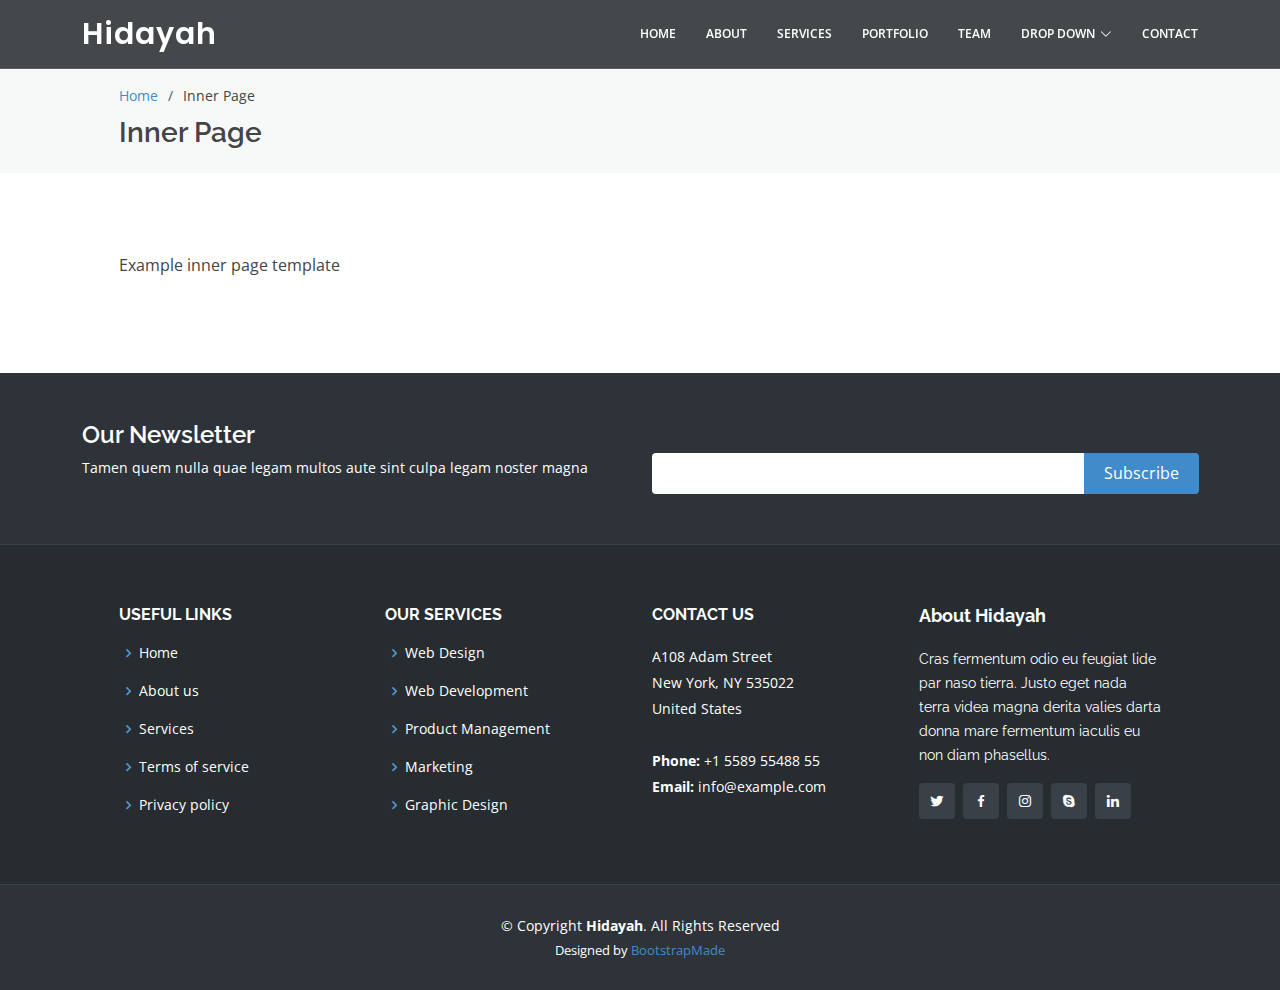
<file: inner-page.html>
<!DOCTYPE html>
<html lang="en">

<head>
  <meta charset="utf-8">
  <meta content="width=device-width, initial-scale=1.0" name="viewport">

  <title>Inner Page - Hidayah Bootstrap Template</title>
  <meta content="" name="description">
  <meta content="" name="keywords">

  <!-- Favicons -->
  <link href="assets/img/favicon.png" rel="icon">
  <link href="assets/img/apple-touch-icon.png" rel="apple-touch-icon">

  <!-- Google Fonts -->
  <link href="https://fonts.googleapis.com/css?family=Open+Sans:300,300i,400,400i,600,600i,700,700i|Raleway:300,300i,400,400i,500,500i,600,600i,700,700i|Poppins:300,300i,400,400i,500,500i,600,600i,700,700i" rel="stylesheet">

  <!-- Vendor CSS Files -->
  <link href="assets/vendor/animate.css/animate.min.css" rel="stylesheet">
  <link href="assets/vendor/bootstrap/css/bootstrap.min.css" rel="stylesheet">
  <link href="assets/vendor/bootstrap-icons/bootstrap-icons.css" rel="stylesheet">
  <link href="assets/vendor/boxicons/css/boxicons.min.css" rel="stylesheet">
  <link href="assets/vendor/glightbox/css/glightbox.min.css" rel="stylesheet">
  <link href="assets/vendor/remixicon/remixicon.css" rel="stylesheet">
  <link href="assets/vendor/swiper/swiper-bundle.min.css" rel="stylesheet">

  <!-- Template Main CSS File -->
  <link href="assets/css/style.css" rel="stylesheet">

  <!-- =======================================================
  * Template Name: Hidayah
  * Updated: Jan 29 2024 with Bootstrap v5.3.2
  * Template URL: https://bootstrapmade.com/hidayah-free-simple-html-template-for-corporate/
  * Author: BootstrapMade.com
  * License: https://bootstrapmade.com/license/
  ======================================================== -->
</head>

<body>

  <!-- ======= Header ======= -->
  <header id="header" class="fixed-top header-inner-pages">
    <div class="container d-flex align-items-center justify-content-between">

      <h1 class="logo"><a href="index.html">Hidayah</a></h1>
      <!-- Uncomment below if you prefer to use an image logo -->
      <!-- <a href="index.html" class="logo"><img src="assets/img/logo.png" alt="" class="img-fluid"></a>-->

      <nav id="navbar" class="navbar">
        <ul>
          <li><a class="nav-link scrollto " href="#hero">Home</a></li>
          <li><a class="nav-link scrollto" href="#about">About</a></li>
          <li><a class="nav-link scrollto" href="#services">Services</a></li>
          <li><a class="nav-link  scrollto" href="#portfolio">Portfolio</a></li>
          <li><a class="nav-link scrollto" href="#team">Team</a></li>
          <li class="dropdown"><a href="#"><span>Drop Down</span> <i class="bi bi-chevron-down"></i></a>
            <ul>
              <li><a href="#">Drop Down 1</a></li>
              <li class="dropdown"><a href="#"><span>Deep Drop Down</span> <i class="bi bi-chevron-right"></i></a>
                <ul>
                  <li><a href="#">Deep Drop Down 1</a></li>
                  <li><a href="#">Deep Drop Down 2</a></li>
                  <li><a href="#">Deep Drop Down 3</a></li>
                  <li><a href="#">Deep Drop Down 4</a></li>
                  <li><a href="#">Deep Drop Down 5</a></li>
                </ul>
              </li>
              <li><a href="#">Drop Down 2</a></li>
              <li><a href="#">Drop Down 3</a></li>
              <li><a href="#">Drop Down 4</a></li>
            </ul>
          </li>
          <li><a class="nav-link scrollto" href="#contact">Contact</a></li>
        </ul>
        <i class="bi bi-list mobile-nav-toggle"></i>
      </nav><!-- .navbar -->

    </div>
  </header><!-- End Header -->

  <main id="main">

    <!-- ======= Breadcrumbs ======= -->
    <section id="breadcrumbs" class="breadcrumbs">
      <div class="container-fluid">

        <div class="row justify-content-center">
          <div class="col-xl-10">
            <ol>
              <li><a href="index.html">Home</a></li>
              <li>Inner Page</li>
            </ol>
            <h2>Inner Page</h2>
          </div>
        </div>

      </div>
    </section><!-- End Breadcrumbs -->

    <section class="inner-page">
      <div class="container-fluid">

        <div class="row justify-content-center">
          <div class="col-xl-10">
            <div class="row">
              <p>
                Example inner page template
              </p>
            </div>
          </div>
        </div>
    </section>

  </main><!-- End #main -->

  <!-- ======= Footer ======= -->
  <footer id="footer">

    <div class="footer-newsletter">
      <div class="container">
        <div class="row">
          <div class="col-lg-6">
            <h4>Our Newsletter</h4>
            <p>Tamen quem nulla quae legam multos aute sint culpa legam noster magna</p>
          </div>
          <div class="col-lg-6">
            <form action="" method="post">
              <input type="email" name="email"><input type="submit" value="Subscribe">
            </form>
          </div>
        </div>
      </div>
    </div>

    <div class="footer-top">
      <div class="container-fluid">
        <div class="row justify-content-center">
          <div class="col-xl-10">
            <div class="row">

              <div class="col-lg-3 col-md-6 footer-links">
                <h4>Useful Links</h4>
                <ul>
                  <li><i class="bx bx-chevron-right"></i> <a href="#">Home</a></li>
                  <li><i class="bx bx-chevron-right"></i> <a href="#">About us</a></li>
                  <li><i class="bx bx-chevron-right"></i> <a href="#">Services</a></li>
                  <li><i class="bx bx-chevron-right"></i> <a href="#">Terms of service</a></li>
                  <li><i class="bx bx-chevron-right"></i> <a href="#">Privacy policy</a></li>
                </ul>
              </div>

              <div class="col-lg-3 col-md-6 footer-links">
                <h4>Our Services</h4>
                <ul>
                  <li><i class="bx bx-chevron-right"></i> <a href="#">Web Design</a></li>
                  <li><i class="bx bx-chevron-right"></i> <a href="#">Web Development</a></li>
                  <li><i class="bx bx-chevron-right"></i> <a href="#">Product Management</a></li>
                  <li><i class="bx bx-chevron-right"></i> <a href="#">Marketing</a></li>
                  <li><i class="bx bx-chevron-right"></i> <a href="#">Graphic Design</a></li>
                </ul>
              </div>

              <div class="col-lg-3 col-md-6 footer-contact">
                <h4>Contact Us</h4>
                <p>
                  A108 Adam Street <br>
                  New York, NY 535022<br>
                  United States <br><br>
                  <strong>Phone:</strong> +1 5589 55488 55<br>
                  <strong>Email:</strong> info@example.com<br>
                </p>

              </div>

              <div class="col-lg-3 col-md-6 footer-info">
                <h3>About Hidayah</h3>
                <p>Cras fermentum odio eu feugiat lide par naso tierra. Justo eget nada terra videa magna derita valies darta donna mare fermentum iaculis eu non diam phasellus.</p>
                <div class="social-links mt-3">
                  <a href="#" class="twitter"><i class="bx bxl-twitter"></i></a>
                  <a href="#" class="facebook"><i class="bx bxl-facebook"></i></a>
                  <a href="#" class="instagram"><i class="bx bxl-instagram"></i></a>
                  <a href="#" class="google-plus"><i class="bx bxl-skype"></i></a>
                  <a href="#" class="linkedin"><i class="bx bxl-linkedin"></i></a>
                </div>
              </div>

            </div>
          </div>
        </div>
      </div>
    </div>

    <div class="container">
      <div class="copyright">
        &copy; Copyright <strong><span>Hidayah</span></strong>. All Rights Reserved
      </div>
      <div class="credits">
        <!-- All the links in the footer should remain intact. -->
        <!-- You can delete the links only if you purchased the pro version. -->
        <!-- Licensing information: https://bootstrapmade.com/license/ -->
        <!-- Purchase the pro version with working PHP/AJAX contact form: https://bootstrapmade.com/hidayah-free-simple-html-template-for-corporate/ -->
        Designed by <a href="https://bootstrapmade.com/">BootstrapMade</a>
      </div>
    </div>
  </footer><!-- End Footer -->

  <div id="preloader"></div>
  <a href="#" class="back-to-top d-flex align-items-center justify-content-center"><i class="bi bi-arrow-up-short"></i></a>

  <!-- Vendor JS Files -->
  <script src="assets/vendor/purecounter/purecounter_vanilla.js"></script>
  <script src="assets/vendor/bootstrap/js/bootstrap.bundle.min.js"></script>
  <script src="assets/vendor/glightbox/js/glightbox.min.js"></script>
  <script src="assets/vendor/isotope-layout/isotope.pkgd.min.js"></script>
  <script src="assets/vendor/swiper/swiper-bundle.min.js"></script>
  <script src="assets/vendor/waypoints/noframework.waypoints.js"></script>
  <script src="assets/vendor/php-email-form/validate.js"></script>

  <!-- Template Main JS File -->
  <script src="assets/js/main.js"></script>

</body>

</html>
</file>
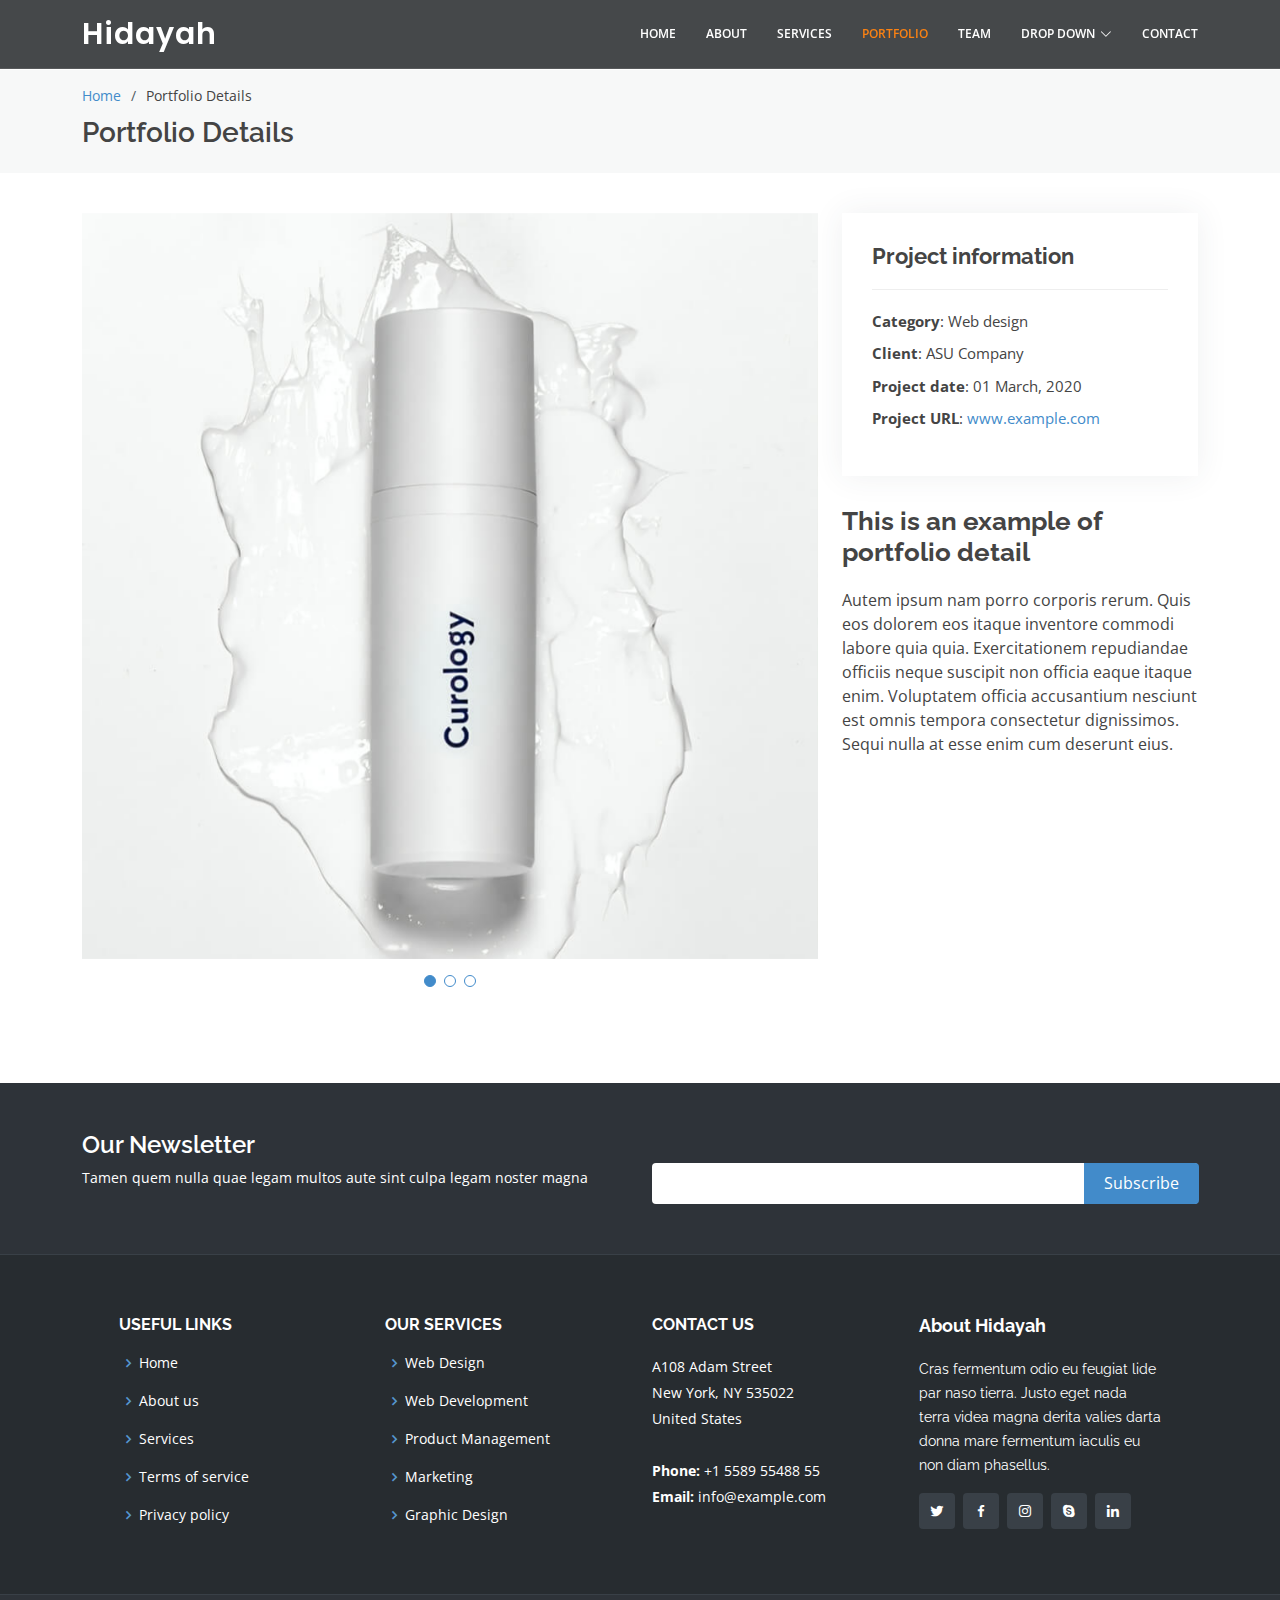
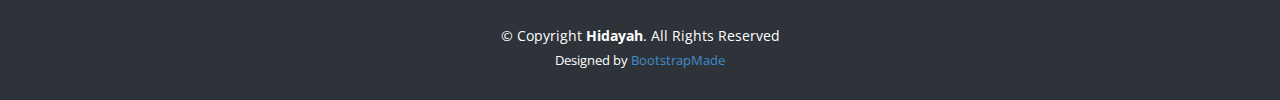
<file: portfolio-details.html>
<!DOCTYPE html>
<html lang="en">

<head>
  <meta charset="utf-8">
  <meta content="width=device-width, initial-scale=1.0" name="viewport">

  <title>Portfolio Details - Hidayah Bootstrap Template</title>
  <meta content="" name="description">
  <meta content="" name="keywords">

  <!-- Favicons -->
  <link href="assets/img/favicon.png" rel="icon">
  <link href="assets/img/apple-touch-icon.png" rel="apple-touch-icon">

  <!-- Google Fonts -->
  <link href="https://fonts.googleapis.com/css?family=Open+Sans:300,300i,400,400i,600,600i,700,700i|Raleway:300,300i,400,400i,500,500i,600,600i,700,700i|Poppins:300,300i,400,400i,500,500i,600,600i,700,700i" rel="stylesheet">

  <!-- Vendor CSS Files -->
  <link href="assets/vendor/animate.css/animate.min.css" rel="stylesheet">
  <link href="assets/vendor/bootstrap/css/bootstrap.min.css" rel="stylesheet">
  <link href="assets/vendor/bootstrap-icons/bootstrap-icons.css" rel="stylesheet">
  <link href="assets/vendor/boxicons/css/boxicons.min.css" rel="stylesheet">
  <link href="assets/vendor/glightbox/css/glightbox.min.css" rel="stylesheet">
  <link href="assets/vendor/remixicon/remixicon.css" rel="stylesheet">
  <link href="assets/vendor/swiper/swiper-bundle.min.css" rel="stylesheet">

  <!-- Template Main CSS File -->
  <link href="assets/css/style.css" rel="stylesheet">

  <!-- =======================================================
  * Template Name: Hidayah
  * Updated: Jan 29 2024 with Bootstrap v5.3.2
  * Template URL: https://bootstrapmade.com/hidayah-free-simple-html-template-for-corporate/
  * Author: BootstrapMade.com
  * License: https://bootstrapmade.com/license/
  ======================================================== -->
</head>

<body>

  <!-- ======= Header ======= -->
  <header id="header" class="fixed-top header-inner-pages">
    <div class="container d-flex align-items-center justify-content-between">

      <h1 class="logo"><a href="index.html">Hidayah</a></h1>
      <!-- Uncomment below if you prefer to use an image logo -->
      <!-- <a href="index.html" class="logo"><img src="assets/img/logo.png" alt="" class="img-fluid"></a>-->

      <nav id="navbar" class="navbar">
        <ul>
          <li><a class="nav-link scrollto " href="#hero">Home</a></li>
          <li><a class="nav-link scrollto" href="#about">About</a></li>
          <li><a class="nav-link scrollto" href="#services">Services</a></li>
          <li><a class="nav-link active  scrollto" href="#portfolio">Portfolio</a></li>
          <li><a class="nav-link scrollto" href="#team">Team</a></li>
          <li class="dropdown"><a href="#"><span>Drop Down</span> <i class="bi bi-chevron-down"></i></a>
            <ul>
              <li><a href="#">Drop Down 1</a></li>
              <li class="dropdown"><a href="#"><span>Deep Drop Down</span> <i class="bi bi-chevron-right"></i></a>
                <ul>
                  <li><a href="#">Deep Drop Down 1</a></li>
                  <li><a href="#">Deep Drop Down 2</a></li>
                  <li><a href="#">Deep Drop Down 3</a></li>
                  <li><a href="#">Deep Drop Down 4</a></li>
                  <li><a href="#">Deep Drop Down 5</a></li>
                </ul>
              </li>
              <li><a href="#">Drop Down 2</a></li>
              <li><a href="#">Drop Down 3</a></li>
              <li><a href="#">Drop Down 4</a></li>
            </ul>
          </li>
          <li><a class="nav-link scrollto" href="#contact">Contact</a></li>
        </ul>
        <i class="bi bi-list mobile-nav-toggle"></i>
      </nav><!-- .navbar -->

    </div>
  </header><!-- End Header -->

  <main id="main">

    <!-- ======= Breadcrumbs ======= -->
    <section id="breadcrumbs" class="breadcrumbs">
      <div class="container">

        <ol>
          <li><a href="index.html">Home</a></li>
          <li>Portfolio Details</li>
        </ol>
        <h2>Portfolio Details</h2>

      </div>
    </section><!-- End Breadcrumbs -->

    <!-- ======= Portfolio Details Section ======= -->
    <section id="portfolio-details" class="portfolio-details">
      <div class="container">

        <div class="row gy-4">

          <div class="col-lg-8">
            <div class="portfolio-details-slider swiper">
              <div class="swiper-wrapper align-items-center">

                <div class="swiper-slide">
                  <img src="assets/img/portfolio/portfolio-1.jpg" alt="">
                </div>

                <div class="swiper-slide">
                  <img src="assets/img/portfolio/portfolio-2.jpg" alt="">
                </div>

                <div class="swiper-slide">
                  <img src="assets/img/portfolio/portfolio-3.jpg" alt="">
                </div>

              </div>
              <div class="swiper-pagination"></div>
            </div>
          </div>

          <div class="col-lg-4">
            <div class="portfolio-info">
              <h3>Project information</h3>
              <ul>
                <li><strong>Category</strong>: Web design</li>
                <li><strong>Client</strong>: ASU Company</li>
                <li><strong>Project date</strong>: 01 March, 2020</li>
                <li><strong>Project URL</strong>: <a href="#">www.example.com</a></li>
              </ul>
            </div>
            <div class="portfolio-description">
              <h2>This is an example of portfolio detail</h2>
              <p>
                Autem ipsum nam porro corporis rerum. Quis eos dolorem eos itaque inventore commodi labore quia quia. Exercitationem repudiandae officiis neque suscipit non officia eaque itaque enim. Voluptatem officia accusantium nesciunt est omnis tempora consectetur dignissimos. Sequi nulla at esse enim cum deserunt eius.
              </p>
            </div>
          </div>

        </div>

      </div>
    </section><!-- End Portfolio Details Section -->

  </main><!-- End #main -->

  <!-- ======= Footer ======= -->
  <footer id="footer">

    <div class="footer-newsletter">
      <div class="container">
        <div class="row">
          <div class="col-lg-6">
            <h4>Our Newsletter</h4>
            <p>Tamen quem nulla quae legam multos aute sint culpa legam noster magna</p>
          </div>
          <div class="col-lg-6">
            <form action="" method="post">
              <input type="email" name="email"><input type="submit" value="Subscribe">
            </form>
          </div>
        </div>
      </div>
    </div>

    <div class="footer-top">
      <div class="container-fluid">
        <div class="row justify-content-center">
          <div class="col-xl-10">
            <div class="row">

              <div class="col-lg-3 col-md-6 footer-links">
                <h4>Useful Links</h4>
                <ul>
                  <li><i class="bx bx-chevron-right"></i> <a href="#">Home</a></li>
                  <li><i class="bx bx-chevron-right"></i> <a href="#">About us</a></li>
                  <li><i class="bx bx-chevron-right"></i> <a href="#">Services</a></li>
                  <li><i class="bx bx-chevron-right"></i> <a href="#">Terms of service</a></li>
                  <li><i class="bx bx-chevron-right"></i> <a href="#">Privacy policy</a></li>
                </ul>
              </div>

              <div class="col-lg-3 col-md-6 footer-links">
                <h4>Our Services</h4>
                <ul>
                  <li><i class="bx bx-chevron-right"></i> <a href="#">Web Design</a></li>
                  <li><i class="bx bx-chevron-right"></i> <a href="#">Web Development</a></li>
                  <li><i class="bx bx-chevron-right"></i> <a href="#">Product Management</a></li>
                  <li><i class="bx bx-chevron-right"></i> <a href="#">Marketing</a></li>
                  <li><i class="bx bx-chevron-right"></i> <a href="#">Graphic Design</a></li>
                </ul>
              </div>

              <div class="col-lg-3 col-md-6 footer-contact">
                <h4>Contact Us</h4>
                <p>
                  A108 Adam Street <br>
                  New York, NY 535022<br>
                  United States <br><br>
                  <strong>Phone:</strong> +1 5589 55488 55<br>
                  <strong>Email:</strong> info@example.com<br>
                </p>

              </div>

              <div class="col-lg-3 col-md-6 footer-info">
                <h3>About Hidayah</h3>
                <p>Cras fermentum odio eu feugiat lide par naso tierra. Justo eget nada terra videa magna derita valies darta donna mare fermentum iaculis eu non diam phasellus.</p>
                <div class="social-links mt-3">
                  <a href="#" class="twitter"><i class="bx bxl-twitter"></i></a>
                  <a href="#" class="facebook"><i class="bx bxl-facebook"></i></a>
                  <a href="#" class="instagram"><i class="bx bxl-instagram"></i></a>
                  <a href="#" class="google-plus"><i class="bx bxl-skype"></i></a>
                  <a href="#" class="linkedin"><i class="bx bxl-linkedin"></i></a>
                </div>
              </div>

            </div>
          </div>
        </div>
      </div>
    </div>

    <div class="container">
      <div class="copyright">
        &copy; Copyright <strong><span>Hidayah</span></strong>. All Rights Reserved
      </div>
      <div class="credits">
        <!-- All the links in the footer should remain intact. -->
        <!-- You can delete the links only if you purchased the pro version. -->
        <!-- Licensing information: https://bootstrapmade.com/license/ -->
        <!-- Purchase the pro version with working PHP/AJAX contact form: https://bootstrapmade.com/hidayah-free-simple-html-template-for-corporate/ -->
        Designed by <a href="https://bootstrapmade.com/">BootstrapMade</a>
      </div>
    </div>
  </footer><!-- End Footer -->

  <div id="preloader"></div>
  <a href="#" class="back-to-top d-flex align-items-center justify-content-center"><i class="bi bi-arrow-up-short"></i></a>

  <!-- Vendor JS Files -->
  <script src="assets/vendor/purecounter/purecounter_vanilla.js"></script>
  <script src="assets/vendor/bootstrap/js/bootstrap.bundle.min.js"></script>
  <script src="assets/vendor/glightbox/js/glightbox.min.js"></script>
  <script src="assets/vendor/isotope-layout/isotope.pkgd.min.js"></script>
  <script src="assets/vendor/swiper/swiper-bundle.min.js"></script>
  <script src="assets/vendor/waypoints/noframework.waypoints.js"></script>
  <script src="assets/vendor/php-email-form/validate.js"></script>

  <!-- Template Main JS File -->
  <script src="assets/js/main.js"></script>

</body>

</html>
</file>
<file: assets/css/style.css>
/**
* Template Name: Hidayah
* Updated: Jan 29 2024 with Bootstrap v5.3.2
* Template URL: https://bootstrapmade.com/hidayah-free-simple-html-template-for-corporate/
* Author: BootstrapMade.com
* License: https://bootstrapmade.com/license/
*/

/*--------------------------------------------------------------
# General
--------------------------------------------------------------*/
body {
  font-family: "Open Sans", sans-serif;
  color: #444444;
}

a {
  color: #428bca;
  text-decoration: none;
}

a:hover {
  color: #6aa3d5;
  text-decoration: none;
}

h1,
h2,
h3,
h4,
h5,
h6 {
  font-family: "Raleway", sans-serif;
}

/*--------------------------------------------------------------
# Preloader
--------------------------------------------------------------*/
#preloader {
  position: fixed;
  top: 0;
  left: 0;
  right: 0;
  bottom: 0;
  z-index: 9999;
  overflow: hidden;
  background: #fff;
}

#preloader:before {
  content: "";
  position: fixed;
  top: calc(50% - 30px);
  left: calc(50% - 30px);
  border: 6px solid #428bca;
  border-top-color: #fff;
  border-bottom-color: #fff;
  border-radius: 50%;
  width: 60px;
  height: 60px;
  animation: animate-preloader 1s linear infinite;
}

@keyframes animate-preloader {
  0% {
    transform: rotate(0deg);
  }

  100% {
    transform: rotate(360deg);
  }
}

/*--------------------------------------------------------------
# Back to top button
--------------------------------------------------------------*/
.back-to-top {
  position: fixed;
  visibility: hidden;
  opacity: 0;
  right: 15px;
  bottom: 15px;
  z-index: 99999;
  background: #428bca;
  width: 40px;
  height: 40px;
  border-radius: 4px;
  transition: all 0.4s;
}

.back-to-top i {
  font-size: 24px;
  color: #fff;
  line-height: 0;
}

.back-to-top:hover {
  background: #629fd3;
  color: #fff;
}

.back-to-top.active {
  visibility: visible;
  opacity: 1;
}

/*--------------------------------------------------------------
# Header
--------------------------------------------------------------*/
#header {
  transition: all 0.5s;
  z-index: 997;
  padding: 15px 0;
  border-bottom: 1px solid rgba(255, 255, 255, 0.1);
}

#header.header-scrolled,
#header.header-inner-pages {
  background: rgba(23, 26, 29, 0.8);
}

#header .logo {
  font-size: 30px;
  margin: 0;
  padding: 0;
  line-height: 1;
  font-weight: 600;
  letter-spacing: 1px;
  font-family: "Poppins", sans-serif;
}

#header .logo a {
  color: #fff;
}

#header .logo img {
  max-height: 40px;
}

@media (max-width: 992px) {
  #header {
    border: 0;
  }
}

/*--------------------------------------------------------------
# Navigation Menu
--------------------------------------------------------------*/
/**
* Desktop Navigation 
*/
.navbar {
  padding: 0;
}

.navbar ul {
  margin: 0;
  padding: 0;
  display: flex;
  list-style: none;
  align-items: center;
}

.navbar li {
  position: relative;
}

.navbar a,
.navbar a:focus {
  display: flex;
  align-items: center;
  justify-content: space-between;
  padding: 10px 0 10px 30px;
  text-transform: uppercase;
  font-size: 12px;
  font-weight: 600;
  color: #fff;
  white-space: nowrap;
  transition: 0.3s;
}

.navbar a i,
.navbar a:focus i {
  font-size: 12px;
  line-height: 0;
  margin-left: 5px;
}

.navbar a:hover,
.navbar .active,
.navbar .active:focus,
.navbar li:hover>a {
  color: #fb8213;
}

.navbar .dropdown ul {
  display: block;
  position: absolute;
  left: 14px;
  top: calc(100% + 30px);
  margin: 0;
  padding: 10px 0;
  z-index: 99;
  opacity: 0;
  visibility: hidden;
  background: #fff;
  box-shadow: 0px 0px 30px rgba(127, 137, 161, 0.25);
  transition: 0.3s;
}

.navbar .dropdown ul li {
  min-width: 200px;
}

.navbar .dropdown ul a {
  padding: 10px 20px;
  font-size: 13px;
  font-weight: 500;
  text-transform: none;
  color: #193c5a;
}

.navbar .dropdown ul a i {
  font-size: 12px;
}

.navbar .dropdown ul a:hover,
.navbar .dropdown ul .active:hover,
.navbar .dropdown ul li:hover>a {
  color: #428bca;
}

.navbar .dropdown:hover>ul {
  opacity: 1;
  top: 100%;
  visibility: visible;
}

.navbar .dropdown .dropdown ul {
  top: 0;
  left: calc(100% - 30px);
  visibility: hidden;
}

.navbar .dropdown .dropdown:hover>ul {
  opacity: 1;
  top: 0;
  left: 100%;
  visibility: visible;
}

@media (max-width: 1366px) {
  .navbar .dropdown .dropdown ul {
    left: -90%;
  }

  .navbar .dropdown .dropdown:hover>ul {
    left: -100%;
  }
}

/**
* Mobile Navigation 
*/
.mobile-nav-toggle {
  color: #fff;
  font-size: 28px;
  cursor: pointer;
  display: none;
  line-height: 0;
  transition: 0.5s;
}

.mobile-nav-toggle.bi-x {
  color: #fff;
}

@media (max-width: 991px) {
  .mobile-nav-toggle {
    display: block;
  }

  .navbar ul {
    display: none;
  }
}

.navbar-mobile {
  position: fixed;
  overflow: hidden;
  top: 0;
  right: 0;
  left: 0;
  bottom: 0;
  background: rgba(34, 39, 43, 0.9);
  transition: 0.3s;
  z-index: 999;
}

.navbar-mobile .mobile-nav-toggle {
  position: absolute;
  top: 15px;
  right: 15px;
}

.navbar-mobile ul {
  display: block;
  position: absolute;
  top: 55px;
  right: 15px;
  bottom: 15px;
  left: 15px;
  padding: 10px 0;
  border-radius: 10px;
  background-color: #fff;
  overflow-y: auto;
  transition: 0.3s;
}

.navbar-mobile a,
.navbar-mobile a:focus {
  padding: 10px 20px;
  font-size: 15px;
  color: #394047;
}

.navbar-mobile a:hover,
.navbar-mobile .active,
.navbar-mobile li:hover>a {
  color: #428bca;
}

.navbar-mobile .getstarted,
.navbar-mobile .getstarted:focus {
  margin: 15px;
}

.navbar-mobile .dropdown ul {
  position: static;
  display: none;
  margin: 10px 20px;
  padding: 10px 0;
  z-index: 99;
  opacity: 1;
  visibility: visible;
  background: #fff;
  box-shadow: 0px 0px 30px rgba(127, 137, 161, 0.25);
}

.navbar-mobile .dropdown ul li {
  min-width: 200px;
}

.navbar-mobile .dropdown ul a {
  padding: 10px 20px;
  font-size: 14px;
}

.navbar-mobile .dropdown ul a i {
  font-size: 12px;
}

.navbar-mobile .dropdown ul a:hover,
.navbar-mobile .dropdown ul .active:hover,
.navbar-mobile .dropdown ul li:hover>a {
  color: #428bca;
}

.navbar-mobile .dropdown>.dropdown-active {
  display: block;
}

/*--------------------------------------------------------------
# Hero Section
--------------------------------------------------------------*/
#hero {
  width: 100%;
  height: 100vh;
  background-color: rgba(34, 39, 43, 0.8);
  overflow: hidden;
  position: relative;
}

#hero .carousel,
#hero .carousel-inner,
#hero .carousel-item,
#hero .carousel-item::before {
  background-size: cover;
  background-position: center;
  background-repeat: no-repeat;
  position: absolute;
  top: 0;
  right: 0;
  left: 0;
  bottom: 0;
}

#hero .carousel-item::before {
  content: "";
  background-color: rgba(12, 13, 14, 0.8);
}

#hero .carousel-container {
  display: flex;
  justify-content: center;
  align-items: center;
  position: absolute;
  bottom: 0;
  top: 70px;
  left: 50px;
  right: 50px;
}

#hero .container {
  text-align: center;
}

#hero h2 {
  color: #fff;
  margin-bottom: 20px;
  font-size: 48px;
  font-weight: 700;
}

#hero p {
  animation-delay: 0.4s;
  margin: 0 auto 30px auto;
  color: #fff;
}

#hero .carousel-inner .carousel-item {
  transition-property: opacity;
  background-position: center top;
}

#hero .carousel-inner .carousel-item,
#hero .carousel-inner .active.carousel-item-start,
#hero .carousel-inner .active.carousel-item-end {
  opacity: 0;
}

#hero .carousel-inner .active,
#hero .carousel-inner .carousel-item-next.carousel-item-start,
#hero .carousel-inner .carousel-item-prev.carousel-item-end {
  opacity: 1;
  transition: 0.5s;
}

#hero .carousel-control-next-icon,
#hero .carousel-control-prev-icon {
  background: none;
  font-size: 30px;
  line-height: 0;
  width: auto;
  height: auto;
  background: rgba(255, 255, 255, 0.2);
  border-radius: 50px;
  transition: 0.3s;
  color: rgba(255, 255, 255, 0.5);
  width: 54px;
  height: 54px;
  display: flex;
  align-items: center;
  justify-content: center;
}

#hero .carousel-control-next-icon:hover,
#hero .carousel-control-prev-icon:hover {
  background: rgba(255, 255, 255, 0.3);
  color: rgba(255, 255, 255, 0.8);
}

#hero .carousel-indicators li {
  list-style-type: none;
  cursor: pointer;
  background: #fff;
  overflow: hidden;
  border: 0;
  width: 12px;
  height: 12px;
  border-radius: 50px;
  opacity: 0.6;
  transition: 0.3s;
}

#hero .carousel-indicators li.active {
  opacity: 1;
  background: #428bca;
}

#hero .btn-get-started {
  font-family: "Raleway", sans-serif;
  font-weight: 500;
  font-size: 14px;
  letter-spacing: 1px;
  display: inline-block;
  padding: 14px 32px;
  border-radius: 4px;
  transition: 0.5s;
  line-height: 1;
  color: #fff;
  animation-delay: 0.8s;
  background: #428bca;
}

#hero .btn-get-started:hover {
  background: #5697d0;
}

@media (max-width: 768px) {
  #hero h2 {
    font-size: 28px;
  }
}

@media (max-height: 500px) {
  #hero {
    height: 120vh;
  }
}

/*--------------------------------------------------------------
# Sections General
--------------------------------------------------------------*/
section {
  padding: 80px 0;
}

.section-bg {
  background-color: #fafafb;
}

.section-title {
  text-align: center;
  padding-bottom: 50px;
}

.section-title h2 {
  font-size: 13px;
  letter-spacing: 1px;
  font-weight: 700;
  padding: 8px 20px;
  margin: 0;
  background: #f5f9fc;
  color: #428bca;
  display: inline-block;
  text-transform: uppercase;
  border-radius: 50px;
}

.section-title h3 {
  margin: 15px 0 0 0;
  font-size: 32px;
  font-weight: 700;
}

.section-title h3 span {
  color: #fb8213;
}

.section-title p {
  margin: 15px auto 0 auto;
  font-weight: 500;
  color: #919191;
}

@media (min-width: 1024px) {
  .section-title p {
    width: 50%;
  }
}

/*--------------------------------------------------------------
# About
--------------------------------------------------------------*/
.about .icon-boxes h3 {
  font-size: 28px;
  font-weight: 700;
  color: #394047;
  margin-bottom: 15px;
}

.about .icon-box {
  margin-top: 40px;
}

.about .icon-box .icon {
  float: left;
  display: flex;
  align-items: center;
  justify-content: center;
  width: 64px;
  height: 64px;
  border: 2px solid #b9d4ec;
  border-radius: 50px;
  transition: 0.5s;
}

.about .icon-box .icon i {
  color: #428bca;
  font-size: 32px;
}

.about .icon-box:hover .icon {
  background: #428bca;
  border-color: #428bca;
}

.about .icon-box:hover .icon i {
  color: #fff;
}

.about .icon-box .title {
  margin-left: 85px;
  font-weight: 700;
  margin-bottom: 10px;
  font-size: 18px;
}

.about .icon-box .title a {
  color: #343a40;
  transition: 0.3s;
}

.about .icon-box .title a:hover {
  color: #428bca;
}

.about .icon-box .description {
  margin-left: 85px;
  line-height: 24px;
  font-size: 14px;
}

.about .video-box {
  background: url("../img/rack/rack_about.png") center center no-repeat;
  background-size: cover;
  min-height: 500px;
}

.about .play-btn {
  width: 94px;
  height: 94px;
  background: radial-gradient(#428bca 50%, rgba(66, 139, 202, 0.4) 52%);
  border-radius: 50%;
  display: block;
  position: absolute;
  left: calc(50% - 47px);
  top: calc(50% - 47px);
  overflow: hidden;
}

.about .play-btn::after {
  content: "";
  position: absolute;
  left: 50%;
  top: 50%;
  transform: translateX(-40%) translateY(-50%);
  width: 0;
  height: 0;
  border-top: 10px solid transparent;
  border-bottom: 10px solid transparent;
  border-left: 15px solid #fff;
  z-index: 100;
  transition: all 400ms cubic-bezier(0.55, 0.055, 0.675, 0.19);
}

.about .play-btn::before {
  content: "";
  position: absolute;
  width: 120px;
  height: 120px;
  animation-delay: 0s;
  animation: pulsate-btn 2s;
  animation-direction: forwards;
  animation-iteration-count: infinite;
  animation-timing-function: steps;
  opacity: 1;
  border-radius: 50%;
  border: 5px solid rgba(66, 139, 202, 0.7);
  top: -15%;
  left: -15%;
  background: rgba(198, 16, 0, 0);
}

.about .play-btn:hover::after {
  border-left: 15px solid #428bca;
  transform: scale(20);
}

.about .play-btn:hover::before {
  content: "";
  position: absolute;
  left: 50%;
  top: 50%;
  transform: translateX(-40%) translateY(-50%);
  width: 0;
  height: 0;
  border: none;
  border-top: 10px solid transparent;
  border-bottom: 10px solid transparent;
  border-left: 15px solid #fff;
  z-index: 200;
  animation: none;
  border-radius: 0;
}

@keyframes pulsate-btn {
  0% {
    transform: scale(0.6, 0.6);
    opacity: 1;
  }

  100% {
    transform: scale(1, 1);
    opacity: 0;
  }
}

/*--------------------------------------------------------------
# Counts
--------------------------------------------------------------*/
.counts {
  padding: 80px 0 60px 0;
}

.counts .counters span {
  font-size: 48px;
  display: block;
  color: #428bca;
  font-weight: 700;
}

.counts .counters p {
  padding: 0;
  margin: 0 0 20px 0;
  font-family: "Raleway", sans-serif;
  font-size: 15px;
  font-weight: 500;
}

/*--------------------------------------------------------------
# Skills
--------------------------------------------------------------*/
.skills {
  padding-top: 0;
}

.skills .progress {
  height: 60px;
  display: block;
  background: none;
  border-radius: 0;
}

.skills .progress .skill {
  padding: 10px 0;
  margin: 0;
  text-transform: uppercase;
  display: block;
  font-weight: 600;
  font-family: "Poppins", sans-serif;
  color: #394047;
}

.skills .progress .skill .val {
  float: right;
  font-style: normal;
}

.skills .progress-bar-wrap {
  background: #e3e6e9;
}

.skills .progress-bar {
  width: 1px;
  height: 10px;
  transition: 0.9s;
  background-color: #428bca;
}

/*--------------------------------------------------------------
# Services
--------------------------------------------------------------*/
.services {
  padding-bottom: 30px;
}

.services .icon-box {
  margin-bottom: 60px;
}

.services .icon {
  float: left;
}

.services .icon i {
  color: #428bca;
  font-size: 36px;
  line-height: 1;
}

.services .title {
  margin-left: 60px;
  font-weight: 700;
  margin-bottom: 15px;
  font-size: 18px;
}

.services .title a {
  color: #343a40;
  transition: 0.3s;
}

.services .icon-box:hover .title a {
  color: #428bca;
}

.services .description {
  margin-left: 60px;
  line-height: 24px;
  font-size: 14px;
}

/*--------------------------------------------------------------
# Cta
--------------------------------------------------------------*/
.cta {
  background: linear-gradient(rgba(12, 13, 14, 0.8), rgba(12, 13, 14, 0.8)), url("../img/rack/rack_about.png") fixed center center;
  background-size: cover;
  padding: 120px 0;
}

.cta h3 {
  color: #fff;
  font-size: 28px;
  font-weight: 700;
  margin-bottom: 20px;
}

.cta p {
  color: #fff;
}

.cta .cta-btn {
  font-family: "Raleway", sans-serif;
  font-weight: 500;
  font-size: 16px;
  letter-spacing: 1px;
  display: inline-block;
  padding: 12px 35px;
  border-radius: 4px;
  transition: 0.5s;
  margin-top: 20px;
  background: #428bca;
  color: #fff;
}

.cta .cta-btn:hover {
  background: #5697d0;
}

/*--------------------------------------------------------------
# Portfolio
--------------------------------------------------------------*/
.portfolio .portfolio-item {
  margin-bottom: 30px;
}

.portfolio #portfolio-flters {
  padding: 0;
  margin: 0 auto 20px auto;
  list-style: none;
  text-align: center;
}

.portfolio #portfolio-flters li {
  cursor: pointer;
  display: inline-block;
  padding: 8px 15px 10px 15px;
  font-size: 14px;
  font-weight: 600;
  line-height: 1;
  text-transform: uppercase;
  color: #444444;
  margin-bottom: 5px;
  transition: all 0.3s ease-in-out;
  border-radius: 3px;
}

.portfolio #portfolio-flters li:hover,
.portfolio #portfolio-flters li.filter-active {
  color: #fff;
  background: #428bca;
}

.portfolio #portfolio-flters li:last-child {
  margin-right: 0;
}

.portfolio .portfolio-wrap {
  transition: 0.3s;
  position: relative;
  overflow: hidden;
  z-index: 1;
  background: rgba(57, 64, 71, 0.6);
}

.portfolio .portfolio-wrap::before {
  content: "";
  background: rgba(57, 64, 71, 0.6);
  position: absolute;
  left: 0;
  right: 0;
  top: 0;
  bottom: 0;
  transition: all ease-in-out 0.3s;
  z-index: 2;
  opacity: 0;
}

.portfolio .portfolio-wrap img {
  transition: all ease-in-out 0.3s;
}

.portfolio .portfolio-wrap .portfolio-info {
  opacity: 0;
  position: absolute;
  top: 0;
  left: 0;
  right: 0;
  bottom: 0;
  z-index: 3;
  transition: all ease-in-out 0.3s;
  display: flex;
  flex-direction: column;
  justify-content: flex-end;
  align-items: flex-start;
  padding: 20px;
}

.portfolio .portfolio-wrap .portfolio-info h4 {
  font-size: 20px;
  color: #fff;
  font-weight: 600;
}

.portfolio .portfolio-wrap .portfolio-info p {
  color: rgba(255, 255, 255, 0.7);
  font-size: 14px;
  text-transform: uppercase;
  padding: 0;
  margin: 0;
  font-style: italic;
}

.portfolio .portfolio-wrap .portfolio-links {
  text-align: center;
  z-index: 4;
}

.portfolio .portfolio-wrap .portfolio-links a {
  color: #fff;
  margin: 0 5px 0 0;
  font-size: 28px;
  display: inline-block;
  transition: 0.3s;
}

.portfolio .portfolio-wrap .portfolio-links a:hover {
  color: #6aa3d5;
}

.portfolio .portfolio-wrap:hover::before {
  opacity: 1;
}

.portfolio .portfolio-wrap:hover img {
  transform: scale(1.2);
}

.portfolio .portfolio-wrap:hover .portfolio-info {
  opacity: 1;
}

/*--------------------------------------------------------------
# Portfolio Details
--------------------------------------------------------------*/
.portfolio-details {
  padding-top: 40px;
}

.portfolio-details .portfolio-details-slider img {
  width: 100%;
}

.portfolio-details .portfolio-details-slider .swiper-pagination {
  margin-top: 20px;
  position: relative;
}

.portfolio-details .portfolio-details-slider .swiper-pagination .swiper-pagination-bullet {
  width: 12px;
  height: 12px;
  background-color: #fff;
  opacity: 1;
  border: 1px solid #428bca;
}

.portfolio-details .portfolio-details-slider .swiper-pagination .swiper-pagination-bullet-active {
  background-color: #428bca;
}

.portfolio-details .portfolio-info {
  padding: 30px;
  box-shadow: 0px 0 30px rgba(57, 64, 71, 0.08);
}

.portfolio-details .portfolio-info h3 {
  font-size: 22px;
  font-weight: 700;
  margin-bottom: 20px;
  padding-bottom: 20px;
  border-bottom: 1px solid #eee;
}

.portfolio-details .portfolio-info ul {
  list-style: none;
  padding: 0;
  font-size: 15px;
}

.portfolio-details .portfolio-info ul li+li {
  margin-top: 10px;
}

.portfolio-details .portfolio-description {
  padding-top: 30px;
}

.portfolio-details .portfolio-description h2 {
  font-size: 26px;
  font-weight: 700;
  margin-bottom: 20px;
}

.portfolio-details .portfolio-description p {
  padding: 0;
}

/*--------------------------------------------------------------
# Testimonials
--------------------------------------------------------------*/
.testimonials .testimonials-carousel,
.testimonials .testimonials-slider {
  overflow: hidden;
}

.testimonials .testimonial-item {
  box-sizing: content-box;
  padding: 40px;
  box-shadow: 0px 2px 12px rgba(0, 0, 0, 0.08);
  position: relative;
  background: #fff;
}

.testimonials .testimonial-item .testimonial-img {
  width: 90px;
  border-radius: 10px;
  border: 6px solid #fff;
  float: left;
  margin: 0 10px 0 0;
}

.testimonials .testimonial-item h3 {
  font-size: 18px;
  font-weight: bold;
  margin: 10px 0 5px 0;
  color: #394047;
}

.testimonials .testimonial-item h4 {
  font-size: 14px;
  color: #999;
  margin: 0;
}

.testimonials .testimonial-item .quote-icon-left,
.testimonials .testimonial-item .quote-icon-right {
  color: #b9d4ec;
  font-size: 26px;
}

.testimonials .testimonial-item .quote-icon-left {
  display: inline-block;
  left: -5px;
  position: relative;
}

.testimonials .testimonial-item .quote-icon-right {
  display: inline-block;
  right: -5px;
  position: relative;
  top: 10px;
}

.testimonials .testimonial-item p {
  font-style: italic;
  margin: 15px 0 0 0;
  padding: 0;
}

/*--------------------------------------------------------------
# Team
--------------------------------------------------------------*/
.team .member {
  text-align: center;
  margin-bottom: 20px;
  background: #343a40;
  position: relative;
  overflow: hidden;
  border-radius: 4px;
}

.team .member .member-info {
  opacity: 0;
  position: absolute;
  bottom: 0;
  top: 0;
  left: 0;
  right: 0;
  transition: 0.2s;
}

.team .member .member-info-content {
  position: absolute;
  left: 0;
  right: 0;
  bottom: 10px;
  transition: bottom 0.4s;
}

.team .member .member-info-content h4 {
  font-weight: 700;
  margin-bottom: 2px;
  font-size: 18px;
  color: #fff;
}

.team .member .member-info-content span {
  font-style: italic;
  display: block;
  font-size: 13px;
  color: #fff;
}

.team .member .social {
  position: absolute;
  left: 0;
  bottom: -38px;
  right: 0;
  height: 48px;
  transition: bottom ease-in-out 0.4s;
  text-align: center;
}

.team .member .social a {
  transition: color 0.3s;
  color: #fff;
  margin: 0 10px;
  display: inline-block;
}

.team .member .social a:hover {
  color: #428bca;
}

.team .member .social i {
  font-size: 18px;
  margin: 0 2px;
}

.team .member:hover .member-info {
  background: linear-gradient(0deg, rgba(0, 0, 0, 0.9) 0%, rgba(0, 0, 0, 0.8) 20%, rgba(0, 212, 255, 0) 100%);
  opacity: 1;
  transition: 0.4s;
}

.team .member:hover .member-info-content {
  bottom: 60px;
  transition: bottom 0.4s;
}

.team .member:hover .social {
  bottom: 0;
  transition: bottom ease-in-out 0.4s;
}

/*--------------------------------------------------------------
# Contact
--------------------------------------------------------------*/
.contact .info {
  padding: 40px 40px;
  background: #fefefe;
  box-shadow: 0px 5px 90px 0px rgba(110, 123, 131, 0.1);
  text-align: center;
}

.contact .info i {
  font-size: 48px;
  color: #92bce0;
  margin-bottom: 15px;
}

.contact .info h4 {
  padding: 0;
  margin: 0 0 10px 0;
  font-size: 16px;
  font-weight: 600;
  text-transform: uppercase;
  font-family: "Poppins", sans-serif;
}

.contact .info p {
  font-size: 15px;
}

.contact .php-email-form {
  width: 100%;
  padding: 0 30px;
}

.contact .php-email-form .error-message {
  display: none;
  color: #fff;
  background: #ed3c0d;
  text-align: left;
  padding: 15px;
  font-weight: 600;
}

.contact .php-email-form .error-message br+br {
  margin-top: 25px;
}

.contact .php-email-form .sent-message {
  display: none;
  color: #fff;
  background: #18d26e;
  text-align: center;
  padding: 15px;
  font-weight: 600;
}

.contact .php-email-form .loading {
  display: none;
  background: #fff;
  text-align: center;
  padding: 15px;
}

.contact .php-email-form .loading:before {
  content: "";
  display: inline-block;
  border-radius: 50%;
  width: 24px;
  height: 24px;
  margin: 0 10px -6px 0;
  border: 3px solid #18d26e;
  border-top-color: #eee;
  animation: animate-loading 1s linear infinite;
}

.contact .php-email-form label {
  font-family: "Poppins", sans-serif;
  margin-bottom: 5px;
  color: #777777;
}

.contact .php-email-form input,
.contact .php-email-form textarea {
  border-radius: 0;
  box-shadow: none;
  font-size: 14px;
  border-radius: 4px;
}

.contact .php-email-form input:focus,
.contact .php-email-form textarea:focus {
  border-color: #fb8213;
}

.contact .php-email-form input {
  padding: 10px 15px;
}

.contact .php-email-form textarea {
  padding: 12px 15px;
}

.contact .php-email-form button[type=submit] {
  background: #fff;
  border: 2px solid #fb8213;
  padding: 12px 35px;
  transition: 0.4s;
  background: #fb8213;
  color: #fff;
  border-radius: 4px;
}

.contact .php-email-form button[type=submit]:hover {
  background: #5697d0;
}

@media (max-width: 1024px) {
  .contact .php-email-form {
    padding: 30px 15px 15px 15px;
  }
}

@media (max-width: 768px) {
  .contact .php-email-form {
    padding: 15px 0 0 0;
  }
}

@keyframes animate-loading {
  0% {
    transform: rotate(0deg);
  }

  100% {
    transform: rotate(360deg);
  }
}

/*--------------------------------------------------------------
# Breadcrumbs
--------------------------------------------------------------*/
.breadcrumbs {
  padding: 15px 0;
  background: #f7f8f8;
  min-height: 40px;
  margin-top: 70px;
}

@media (max-width: 992px) {
  .breadcrumbs {
    margin-top: 58px;
  }
}

.breadcrumbs h2 {
  font-size: 28px;
  font-weight: 600;
}

.breadcrumbs ol {
  display: flex;
  flex-wrap: wrap;
  list-style: none;
  padding: 0 0 10px 0;
  margin: 0;
  font-size: 14px;
}

.breadcrumbs ol li+li {
  padding-left: 10px;
}

.breadcrumbs ol li+li::before {
  display: inline-block;
  padding-right: 10px;
  color: #505a63;
  content: "/";
}

/*--------------------------------------------------------------
# Footer
--------------------------------------------------------------*/
#footer {
  background: #2e3339;
  padding: 0 0 30px 0;
  color: #fff;
  font-size: 14px;
}

#footer .footer-newsletter {
  padding: 50px 0;
  background: #2e3339;
}

#footer .footer-newsletter h4 {
  font-size: 24px;
  margin: 0 0 10px 0;
  padding: 0;
  line-height: 1;
  font-weight: 600;
}

#footer .footer-newsletter form {
  margin-top: 30px;
  background: #fff;
  padding: 6px 10px;
  position: relative;
  border-radius: 4px;
}

#footer .footer-newsletter form input[type=email] {
  border: 0;
  padding: 4px;
  width: calc(100% - 100px);
}

#footer .footer-newsletter form input[type=submit] {
  position: absolute;
  top: -3px;
  right: -4px;
  bottom: -3px;
  border: 0;
  background: none;
  font-size: 16px;
  padding: 0 20px 0 20px;
  margin: 3px;
  background: #428bca;
  color: #fff;
  transition: 0.3s;
  border-radius: 0 4px 4px 0;
}

#footer .footer-newsletter form input[type=submit]:hover {
  background: #3071a9;
}

#footer .footer-top {
  background: #272c30;
  border-top: 1px solid #394047;
  border-bottom: 1px solid #394047;
  padding: 60px 0 30px 0;
}

#footer .footer-top .footer-info {
  margin-bottom: 30px;
}

#footer .footer-top .footer-info h3 {
  font-size: 18px;
  margin: 0 0 20px 0;
  padding: 2px 0 2px 0;
  line-height: 1;
  font-weight: 700;
}

#footer .footer-top .footer-info p {
  font-size: 14px;
  line-height: 24px;
  margin-bottom: 0;
  font-family: "Raleway", sans-serif;
  color: #fff;
}

#footer .footer-top .social-links a {
  font-size: 16px;
  display: inline-block;
  background: #394047;
  color: #fff;
  line-height: 1;
  padding: 10px 0;
  margin-right: 4px;
  border-radius: 4px;
  text-align: center;
  width: 36px;
  height: 36px;
  transition: 0.3s;
}

#footer .footer-top .social-links a:hover {
  background: #428bca;
  color: #fff;
  text-decoration: none;
}

#footer .footer-top h4 {
  font-size: 16px;
  font-weight: bold;
  color: #fff;
  text-transform: uppercase;
  position: relative;
  padding-bottom: 12px;
}

#footer .footer-top .footer-links {
  margin-bottom: 30px;
}

#footer .footer-top .footer-links ul {
  list-style: none;
  padding: 0;
  margin: 0;
}

#footer .footer-top .footer-links ul i {
  padding-right: 2px;
  color: #5697d0;
  font-size: 18px;
  line-height: 1;
}

#footer .footer-top .footer-links ul li {
  padding: 10px 0;
  display: flex;
  align-items: center;
}

#footer .footer-top .footer-links ul li:first-child {
  padding-top: 0;
}

#footer .footer-top .footer-links ul a {
  color: #fff;
  transition: 0.3s;
  display: inline-block;
  line-height: 1;
}

#footer .footer-top .footer-links ul a:hover {
  color: #5697d0;
}

#footer .footer-top .footer-contact {
  margin-bottom: 30px;
}

#footer .footer-top .footer-contact p {
  line-height: 26px;
}

#footer .copyright {
  text-align: center;
  padding-top: 30px;
}

#footer .credits {
  padding-top: 5px;
  text-align: center;
  font-size: 13px;
  color: #fff;
}

.container_about {
  display: flex;
  align-items: center; /* Centro vertical */
  justify-content: center; /* Centro horizontal */
  height: 100vh; /* 100% del viewport height */
}

.line-about{
  border-right:2px solid #fff;
}


.ligth_page {
  width: 100%;
    height: 100vh;
    background-color: rgba(34, 39, 43, 0.8);
    overflow: hidden;
    position: relative;

}
</file>
